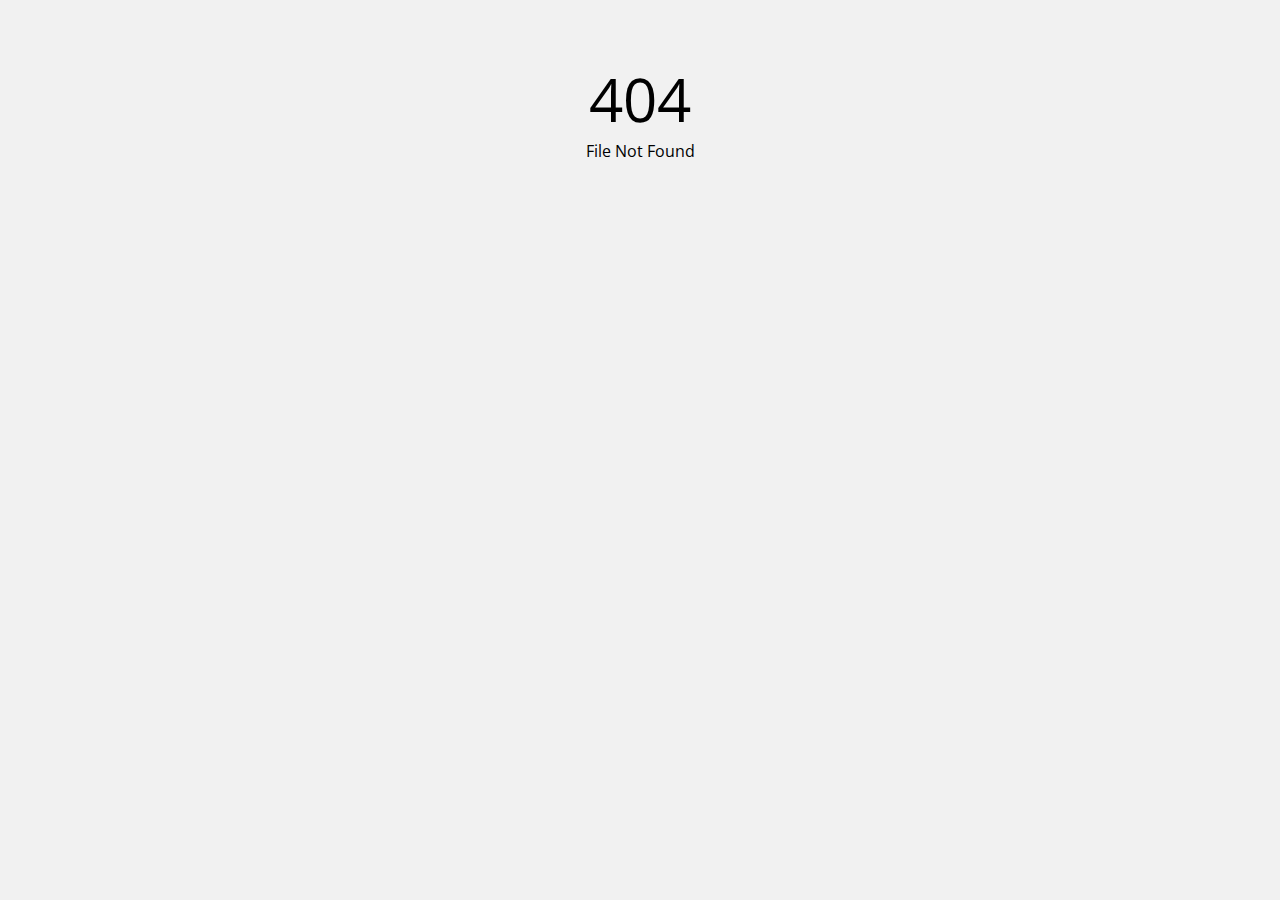
<file: 404_not_found.html>
<!DOCTYPE html>
<html>
<head>
	<title>404</title>
	<link href="https://fonts.googleapis.com/css2?family=Open+Sans:wght@300;400;600&display=swap" rel="stylesheet">
	<link rel="icon" type="image/png" href="pic/favicon.png" sizes="64x64">
	<meta content="width=device-width,initial-scale=1" name="viewport">
	<meta charset="utf-8">
</head>
<body style="font-family: 'Open Sans', sans-serif; display: flex;flex-direction: column;justify-content: center; padding-top: 50px; background: #f1f1f1">
	<span style="text-align: center; font-size: 60px;">404</span>
	<span style="text-align: center;">File Not Found</span>
</body>
</html>
</file>
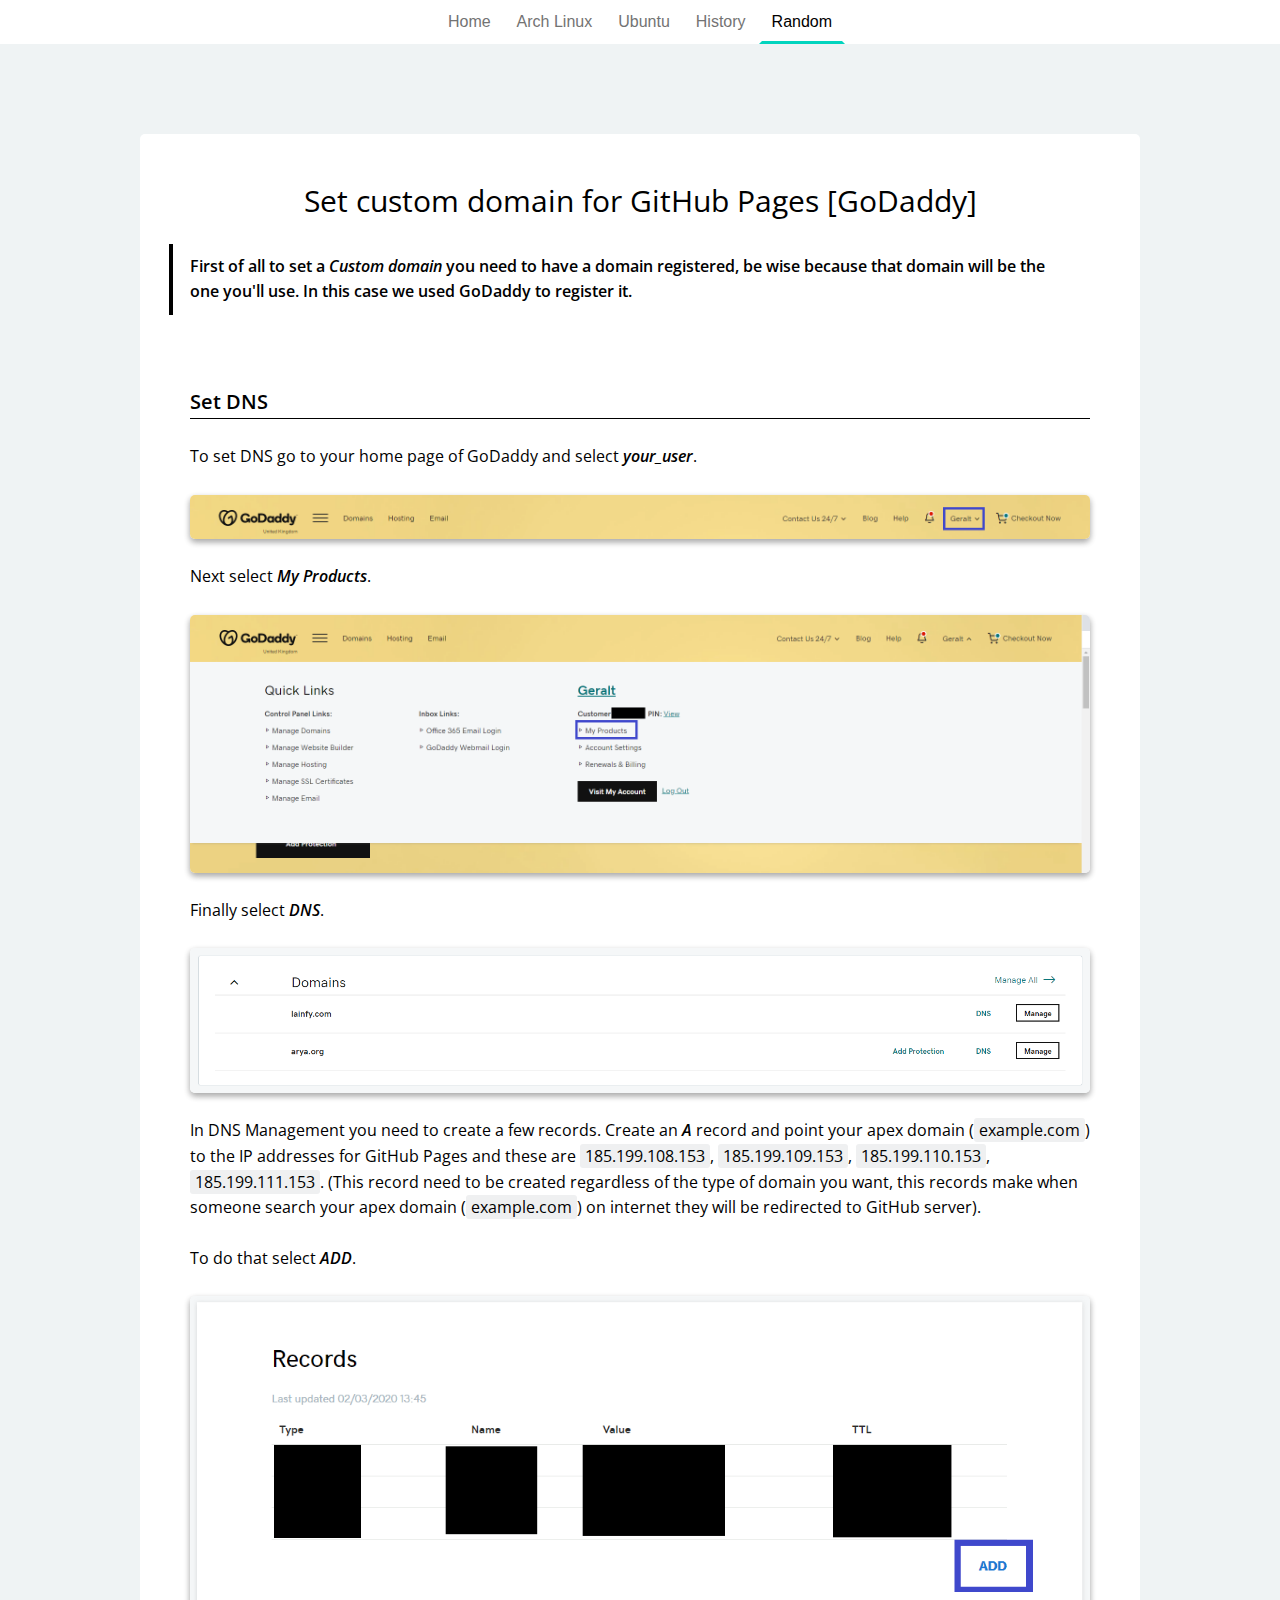
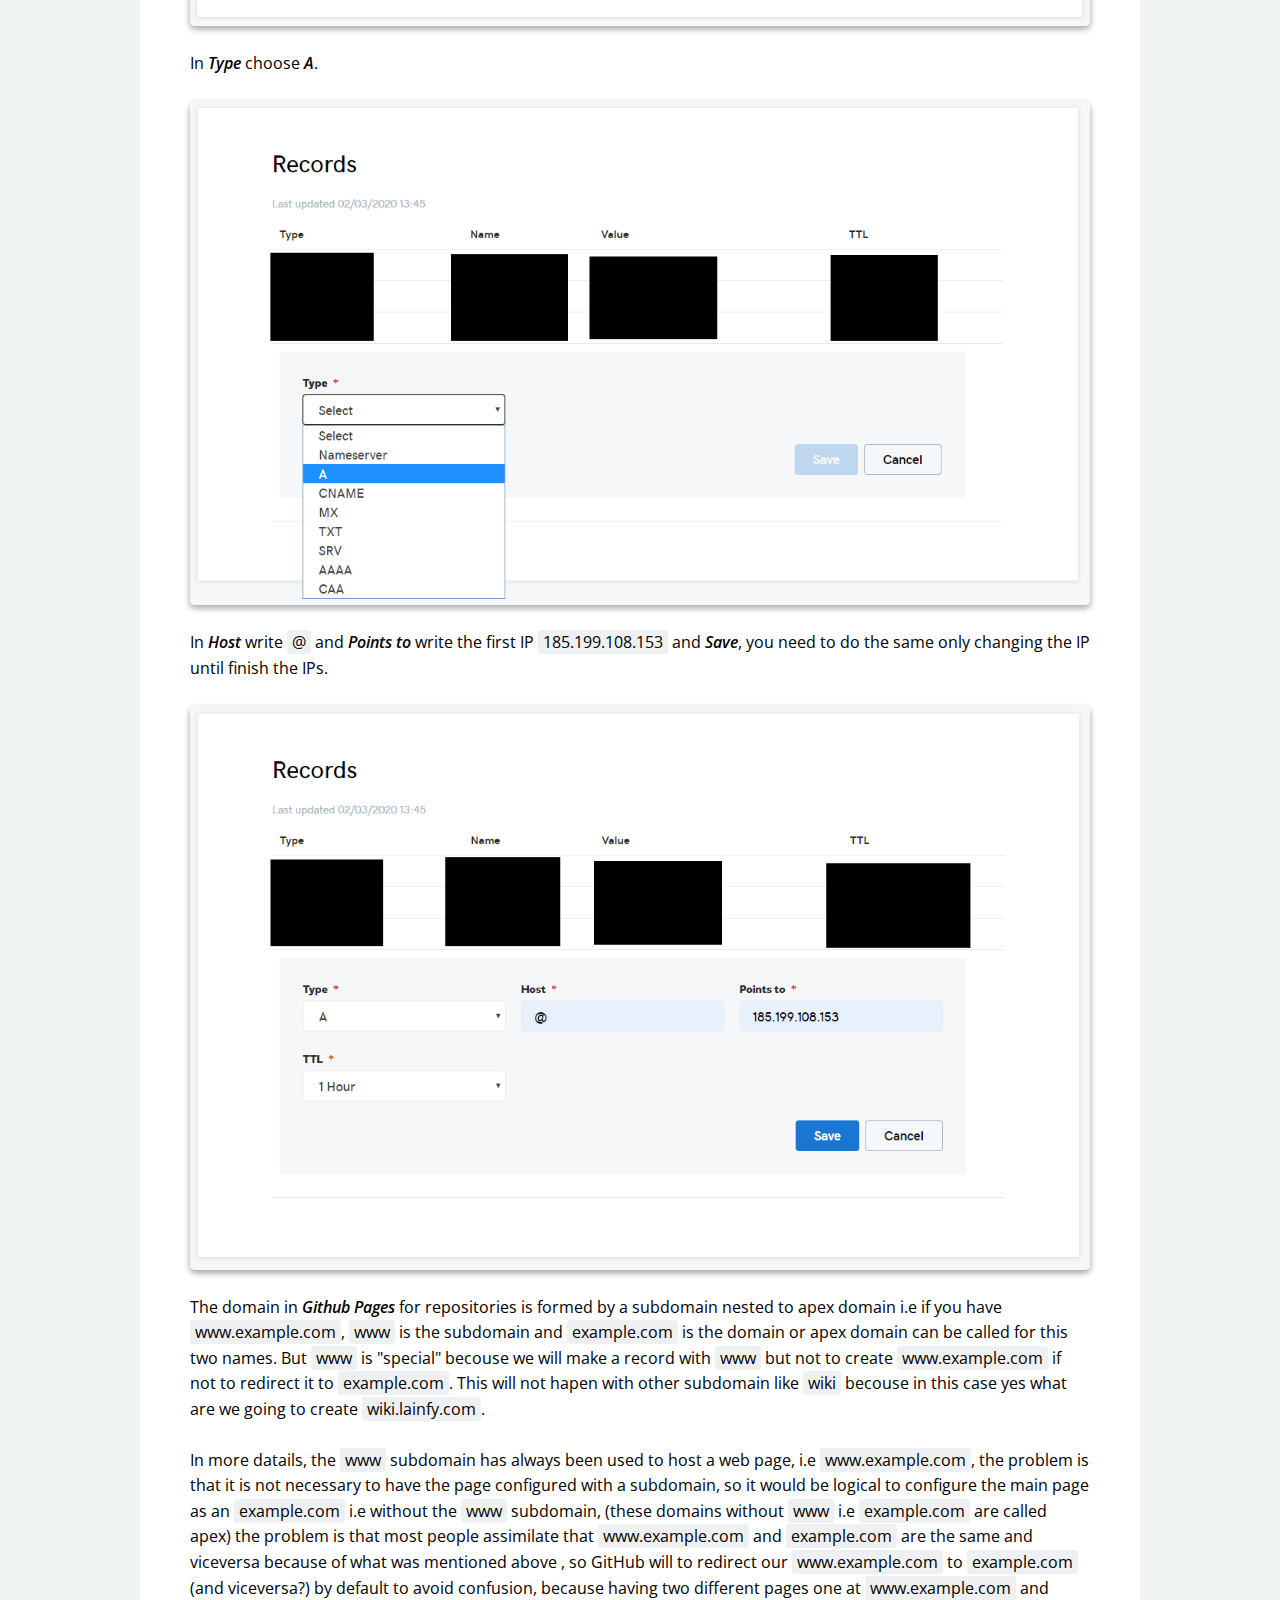
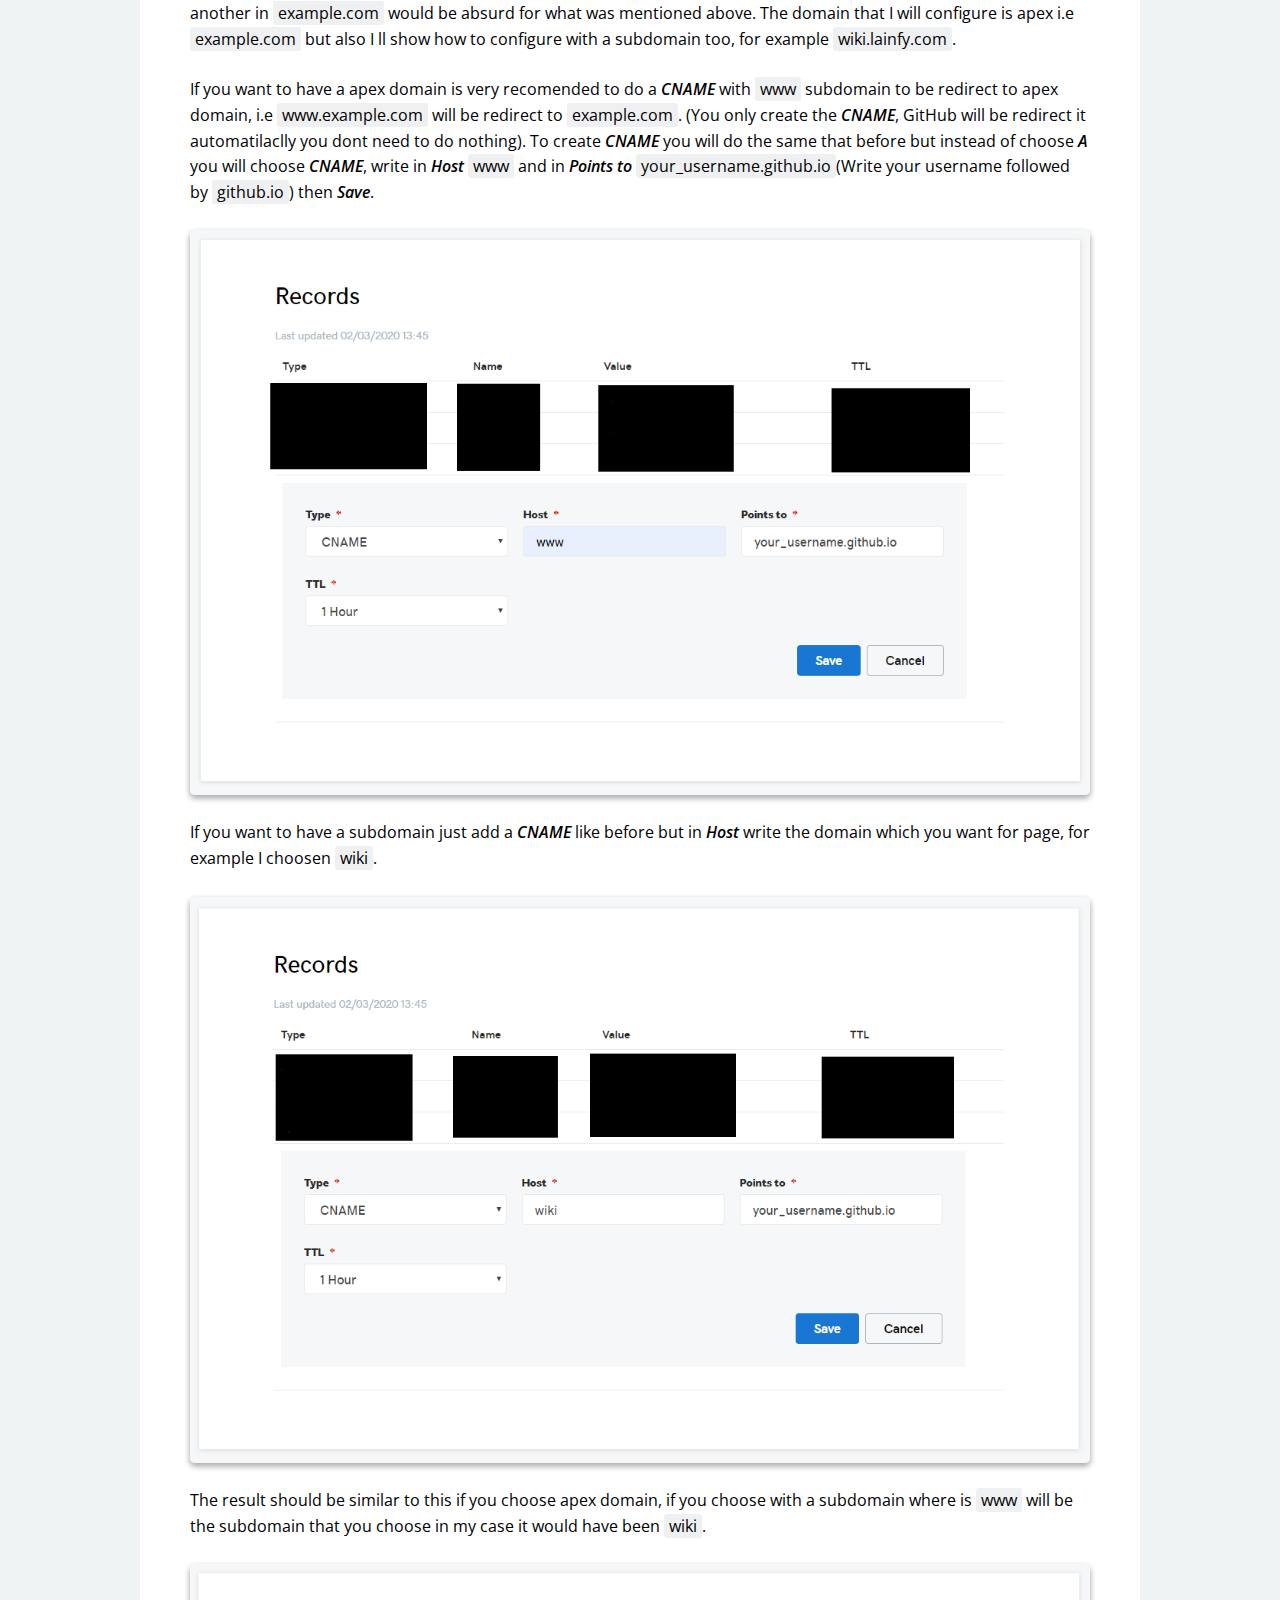
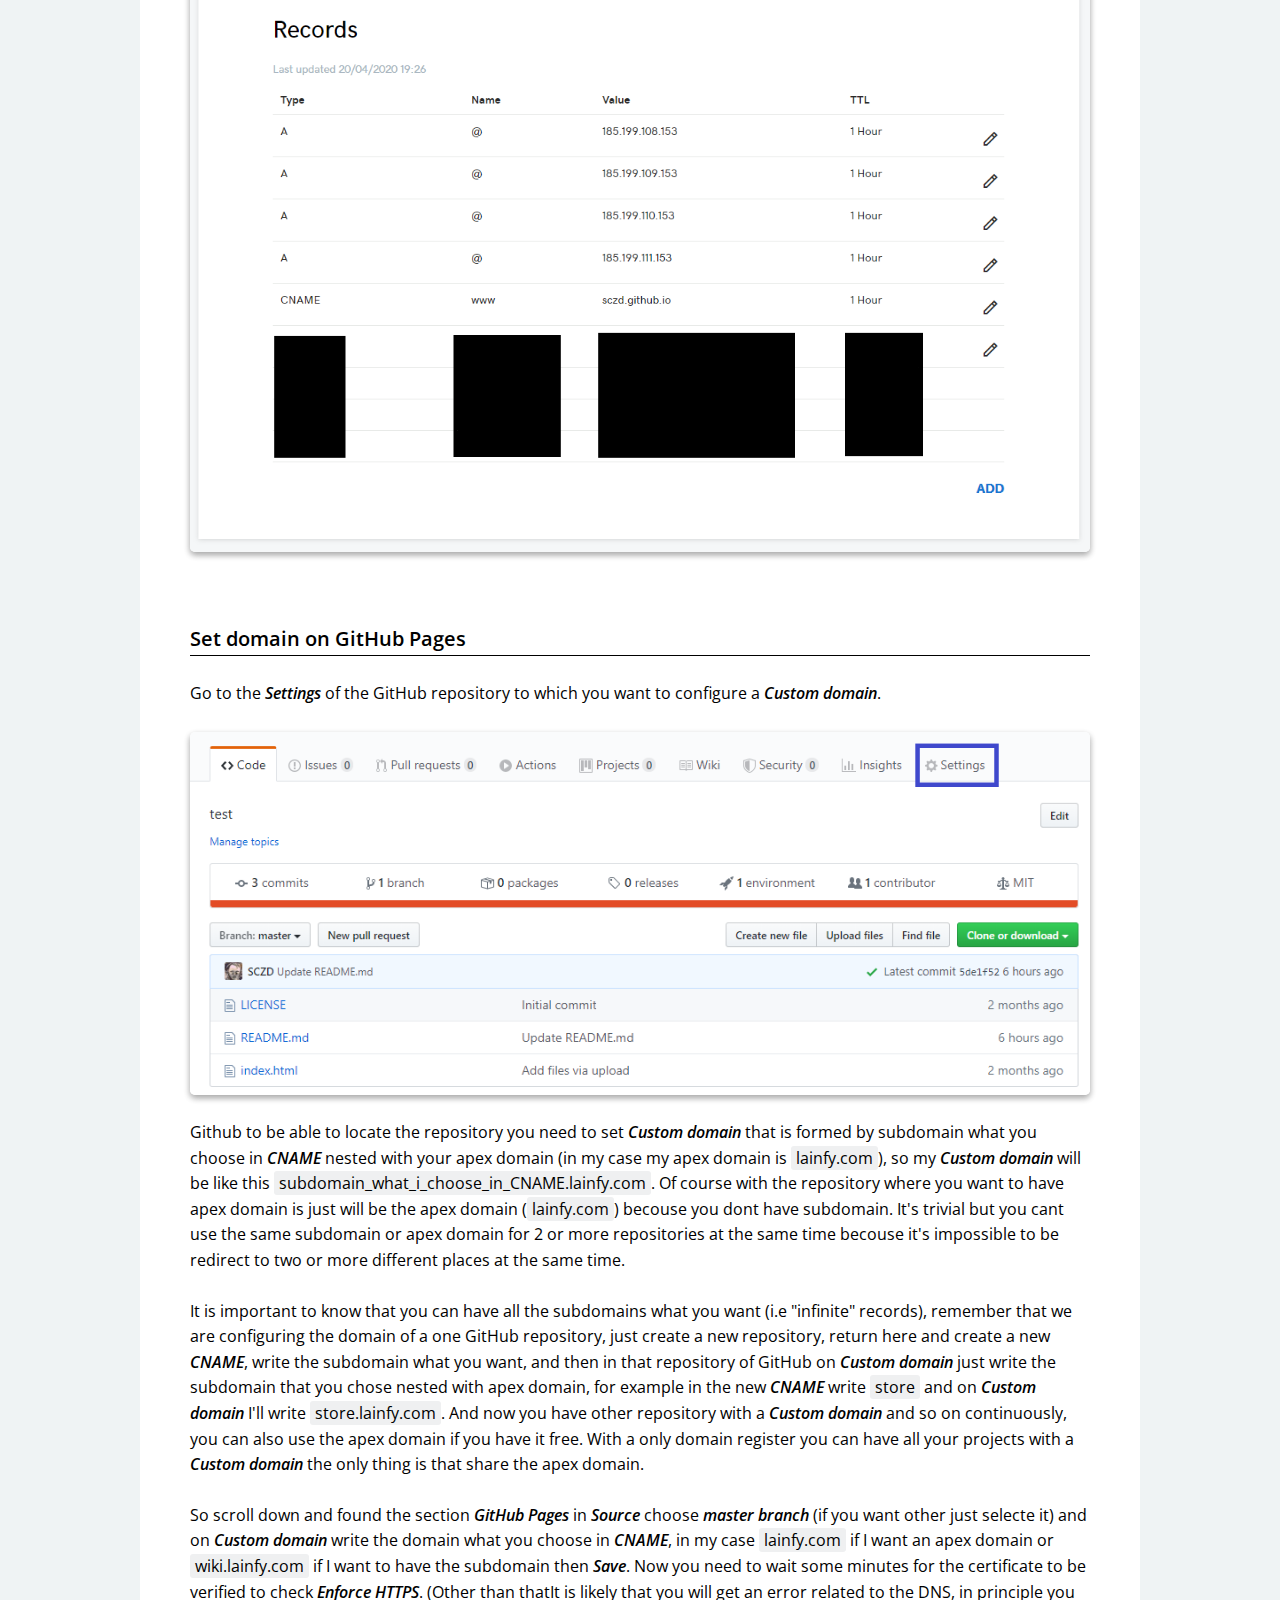
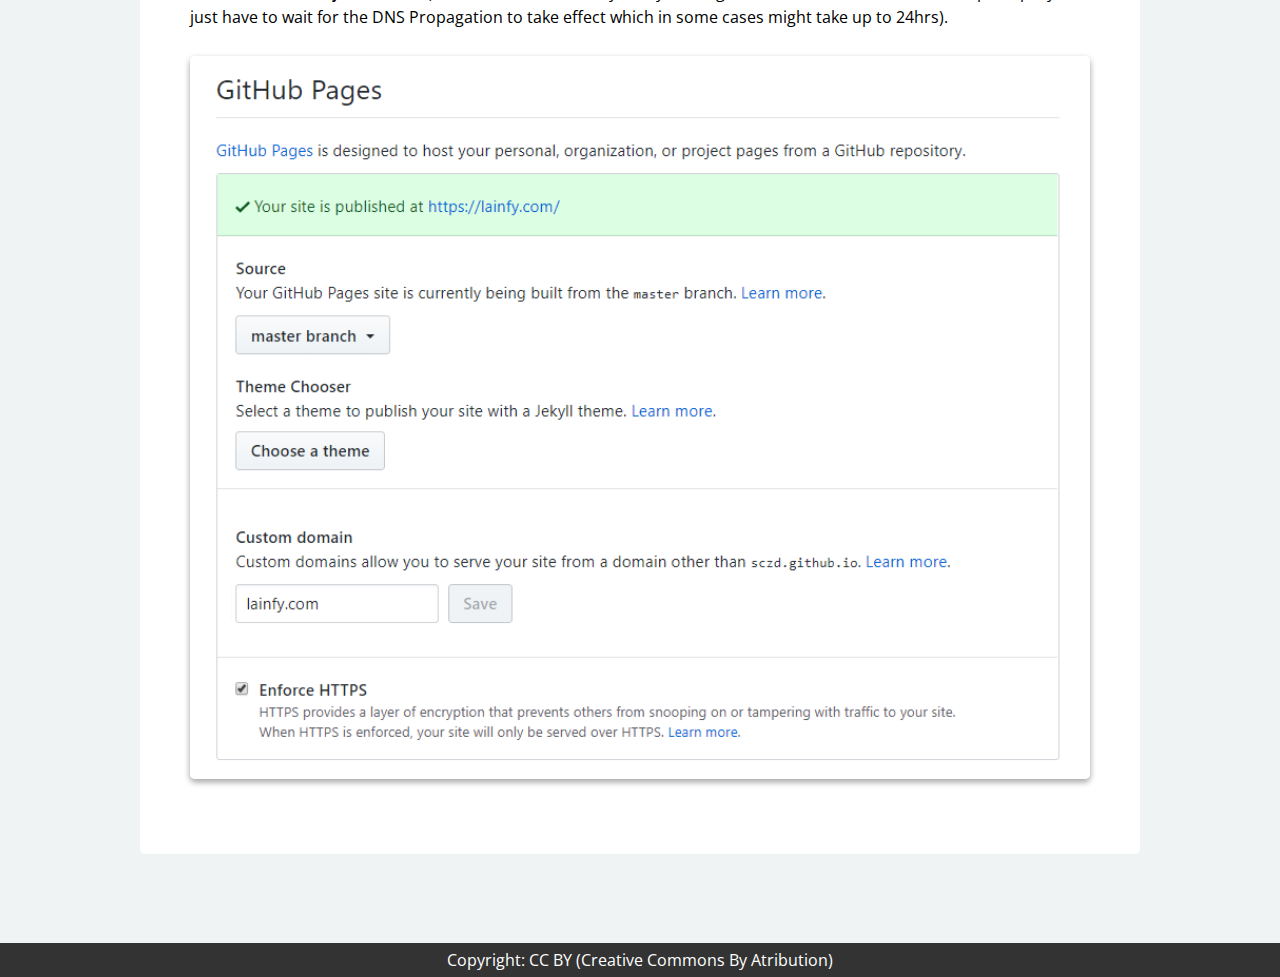
<file: pag/random/how_to_set_custom_domain_github_pages_goddady.html>
<!DOCTYPE html>
<html>
<head>
	<title></title>
	<meta charset="utf-8">
	<link rel="icon" type="image/png" href="pic/favicon.png" sizes="64x64">
	<meta content="width=device-width,initial-scale=1" name="viewport">
	<link rel="stylesheet" type="text/css" href="../../css/normalize.css">
	<link rel="stylesheet" type="text/css" href="../../css/style.css">
	<script type="text/javascript" src="../../javascript/get_name_path.js"></script>
	<link href="https://fonts.googleapis.com/css2?family=Open+Sans:wght@300;400;600&display=swap" rel="stylesheet">
</head>
<body>
	<header>
		<div class="header">
			<nav>
				<ul>
					<li class="nav-li-a-underline"><a href="../../index.html">Home</a></li>
					<li class="nav-li-b-underline"><a href="../arch_linux.html">Arch Linux</a></li>
					<li class="nav-li-c-underline"><a href="../ubuntu.html">Ubuntu</a></li>
					<li class="nav-li-d-underline"><a href="../history.html">History</a></li>
					<li class="nav-li-e-underline" id="nav-li-e-underline-s"><a id="nav-li-a" href="../random.html">Random</a></li>
				</ul>
			</nav>
		</div>
	</header>
	<div id="body">
		<div id="pdfpost">
			<div id="pdf">
				<span class="ptitle">Set custom domain for GitHub Pages [GoDaddy]</span>
				<blockquote class="pbq">
					First of all to set a <span class="pcur">Custom domain</span> you need to have a domain registered, be wise because that domain will be the one you'll use. In this case we used GoDaddy to register it.
				</blockquote>
				<span class="pmtitle">Set DNS</span>
				<p>
					To set DNS go to your home page of GoDaddy and select <span class="pcur">your_user</span>.
				</p>
				<div class="pimg">
					<img src="how_to_set_custom_domain_github_goddady/1.png">
				</div>
				<p>
					Next select <span class="pcur">My Products</span>.
				</p>
				<div class="pimg">
					<img src="how_to_set_custom_domain_github_goddady/2.png">
				</div>
				<p>
					Finally select <span class="pcur">DNS</span>.
				</p>
				<div class="pimg">
					<img src="how_to_set_custom_domain_github_goddady/3.png">
				</div>
				<p>
					In DNS Management you need to create a few records. Create an <span class="pcur">A</span> record and point your apex domain (<span class="phl">example.com</span>) to the IP addresses for GitHub Pages and these are <span class="phl">185.199.108.153</span>, <span class="phl">185.199.109.153</span>, <span class="phl">185.199.110.153</span>, <span class="phl">185.199.111.153</span>. (This record need to be created regardless of the type of domain you want, this records make when someone search your apex domain (<span class="phl">example.com</span>) on internet they will be redirected to GitHub server).
				</p>
				<p>
					To do that select <span class="pcur">ADD</span>.
				</p>
				<div class="pimg">
					<img src="how_to_set_custom_domain_github_goddady/4.png">
				</div>
				<p>
					In <span class="pcur">Type</span> choose <span class="pcur">A</span>.
				</p>
				<div class="pimg">
					<img src="how_to_set_custom_domain_github_goddady/5.png">
				</div>
				<p>
					In <span class="pcur">Host</span> write <span class="phl">@</span> and <span class="pcur">Points to</span> write the first IP <span class="phl">185.199.108.153</span> and <span class="pcur">Save</span>, you need to do the same only changing the IP until finish the IPs.
				</p>
				<div class="pimg">
					<img src="how_to_set_custom_domain_github_goddady/6.png">
				</div>
				<p>
					The domain in <span class="pcur">Github Pages</span> for repositories is formed by a subdomain nested to apex domain i.e if you have <span class="phl">www.example.com</span>, <span class="phl">www</span> is the subdomain and <span class="phl">example.com</span> is the domain or apex domain can be called for this two names. But <span class="phl">www</span> is "special" becouse we will make a record with <span class="phl">www</span> but not to create <span class="phl">www.example.com</span> if not to redirect it to <span class="phl">example.com</span>. This will not hapen with other subdomain like <span class="phl">wiki</span> becouse in this case yes what are we going to create <span class="phl">wiki.lainfy.com</span>.
				</p>
				<p>
					In more datails, the <span class="phl">www</span> subdomain has always been used to host a web page, i.e <span class="phl">www.example.com</span>, the problem is that it is not necessary to have the page configured with a subdomain, so it would be logical to configure the main page as an <span class="phl">example.com</span> i.e without the <span class="phl">www</span> subdomain, (these domains without <span class="phl">www</span> i.e <span class="phl">example.com</span> are called apex) the problem is that most people assimilate that <span class="phl">www.example.com</span> and <span class="phl">example.com</span> are the same and viceversa because of what was mentioned above , so GitHub will to redirect our <span class="phl">www.example.com</span> to <span class="phl">example.com</span> (and viceversa?) by default to avoid confusion, because having two different pages one at <span class="phl">www.example.com</span> and another in <span class="phl">example.com</span> would be absurd for what was mentioned above. The domain that I will configure is apex i.e <span class="phl">example.com</span> but also I ll show how to configure with a subdomain too, for example <span class="phl">wiki.lainfy.com</span>.
				</p>
				<p>
					If you want to have a apex domain is very recomended to do a <span class="pcur">CNAME</span> with <span class="phl">www</span> subdomain to be redirect to apex domain, i.e <span class="phl">www.example.com</span> will be redirect to <span class="phl">example.com</span>. (You only create the <span class="pcur">CNAME</span>, GitHub will be redirect it automatilaclly you dont need to do nothing). To create <span class="pcur">CNAME</span> you will do the same that before but instead of choose <span class="pcur">A</span> you will choose <span class="pcur">CNAME</span>, write in <span class="pcur">Host</span> <span class="phl">www</span> and in <span class="pcur">Points to</span> <span class="phl">your_username.github.io</span>(Write your username followed by <span class="phl">github.io</span>) then <span class="pcur">Save</span>.
				</p>
				<div class="pimg">
					<img src="how_to_set_custom_domain_github_goddady/8.png">
				</div>
				<p>
					If you want to have a subdomain just add a <span class="pcur">CNAME</span> like before but in <span class="pcur">Host</span> write the domain which you want for page, for example I choosen <span class="phl">wiki</span>.
				</p>
				<div class="pimg">
					<img src="how_to_set_custom_domain_github_goddady/9.png">
				</div>
				<p>
					The result should be similar to this if you choose apex domain, if you choose with a subdomain where is <span class="phl">www</span> will be the subdomain that you choose in my case it would have been <span class="phl">wiki</span>.
				</p>
				<div class="pimg">
					<img src="how_to_set_custom_domain_github_goddady/7.png">
				</div>
				<!--  -->
				<span class="pmtitle">Set domain on GitHub Pages</span>
				<p>
					Go to the <span class="pcur">Settings</span> of the GitHub repository to which you want to configure a <span class="pcur">Custom domain</span>.
				</p>
				<div class="pimg">
					<img src="how_to_set_custom_domain_github_goddady/10.png">
				</div>
				<p>
					Github to be able to locate the repository you need to set <span class="pcur">Custom domain</span> that is formed by subdomain what you choose in <span class="pcur">CNAME</span> nested with your apex domain (in my case my apex domain is <span class="phl">lainfy.com</span>), so my <span class="pcur">Custom domain</span> will be like this <span class="phl">subdomain_what_i_choose_in_CNAME.lainfy.com</span>. Of course with the repository where you want to have apex domain is just will be the apex domain (<span class="phl">lainfy.com</span>) becouse you dont have subdomain. It's trivial but you cant use the same subdomain or apex domain for 2 or more repositories at the same time becouse it's impossible to be redirect to two or more different places at the same time.
				</p>
				<p>
					It is important to know that you can have all the subdomains what you want (i.e "infinite" records), remember that we are configuring the domain of a one GitHub repository, just create a new repository, return here and create a new <span class="pcur">CNAME</span>, write the subdomain what you want, and then in that repository of GitHub on <span class="pcur">Custom domain</span> just write the subdomain that you chose nested with apex domain, for example in the new <span class="pcur">CNAME</span> write <span class="phl">store</span> and on <span class="pcur">Custom domain</span> I'll write <span class="phl">store.lainfy.com</span>. And now you have other repository with a <span class="pcur">Custom domain</span> and so on continuously, you can also use the apex domain if you have it free. With a only domain register you can have all your projects with a <span class="pcur">Custom domain</span> the only thing is that share the apex domain.
				</p>
				<p>
					So scroll down and found the section <span class="pcur">GitHub Pages</span> in <span class="pcur">Source</span> choose <span class="pcur">master branch</span> (if you want other just selecte it) and on <span class="pcur">Custom domain</span> write the domain what you choose in <span class="pcur">CNAME</span>, in my case <span class="phl">lainfy.com</span> if I want an apex domain or <span class="phl">wiki.lainfy.com</span> if I want to have the subdomain then <span class="pcur">Save</span>. Now you need to wait some minutes for the certificate to be verified to check <span class="pcur">Enforce HTTPS</span>. (Other than thatIt is likely that you will get an error related to the DNS, in principle you just have to wait for the DNS Propagation to take effect which in some cases might take up to 24hrs).
				</p>
				<div class="pimg">
					<img src="how_to_set_custom_domain_github_goddady/11.png">
				</div>
			</div>
		</div>
	</div>
	<footer>
		<div id="footer">Copyright: CC BY (Creative Commons By Atribution)</div>
	</footer>
</body>
</html>
</file>
<file: css/style.css>
:root {
	--body-backg-color: #ffffff;
	--header-backg-color: #ffffff;
	--header-li-a-color: #737373;
	--header-nav-li-a-color: #000000;
	--header-nav-li-b-color: #7367f0;
	--header-nav-li-c-color: #f06767;
	--header-nav-li-d-color: #f067de;
	--header-nav-li-e-color: #02d4be;
	--header-nav-li-a-s-color: #000000;
	--header-nav-li-b-s-color: #7367f0;
	--header-nav-li-c-s-color: #f06767;
	--header-nav-li-d-s-color: #f067de;
	--header-nav-li-e-s-color: #02d4be;
	--header-nav-li-home-color: #000000;
	--header-nav-li-color: #000000;
	--id-body-backg-color: #EFF3F4;
	--hpost-p-backg-color: #202124;
	--hpost-p-color:  #ffffff;
	--postask-backg-color: #ffffff;
	--askdate-color: #909090;
	--askread-color: #ffffff;
	/*Background*/
	--askread-al-backg-color: #7367f0;
	--askread-ub-backg-color: #f06767;
	--askread-hy-backg-color: #f067de;
	--askread-rd-backg-color: #02d4be;
	/**/
	--pdf-backg-color: #ffffff;
	--pmtitle-underline-color: #000000;
	--phl-backg-color: #eff0f1;
	--pimg-a-backg-color: rgba(0,0,0,0.16);
	--pimg-b-backg-color: rgba(0,0,0,0.23);
	--pimg-hover-a-backg-color: rgba(0,0,0,0.25);
	--pimg-hover-b-backg-color: rgba(0,0,0,0.22);
	--pbq-line-color: #000000;


	--footer-backg-color: #333333;
	--id-footer-color: #ffffff;
}
* {
	box-sizing: border-box;
}
::-webkit-scrollbar {
	width: 5px;
}
::-webkit-scrollbar-thumb {
	background: #666;
	border-radius: 0px;
}
::-webkit-scrollbar-track {
	background: #ddd;
	margin: 0 0;
}
body {
	position: relative;
	font-family: 'Open Sans', sans-serif;
	font-size: 16px;
	color: #000000;
	background: var(--body-backg-color);
	min-height: 100vh;
	padding-bottom: 33px;
}
header {
	position: relative;
	width: 100%;
	background: var(--header-backg-color);
}
.header {
	display: flex;
	justify-content: center;
}
.header > nav > ul {
	display: flex;
	list-style: none;
	padding: 0;
    margin: 0;
}
.header > nav > ul > li {
	display: flex;
	border: 3px solid transparent;
}
.header > nav > ul > li > a {
	font-family: sans-serif;
	font-weight: 300;
	color: var(--header-li-a-color); 
	text-decoration: none;
	padding: 10px 10px;
}
.nav-li-a-underline:hover {
	border-bottom: 3px solid var(--header-nav-li-a-color);
}
.nav-li-b-underline:hover {
	border-bottom: 3px solid var(--header-nav-li-b-color);
}
.nav-li-c-underline:hover {
	border-bottom: 3px solid var(--header-nav-li-c-color);
}
.nav-li-d-underline:hover {
	border-bottom: 3px solid var(--header-nav-li-d-color);
}
.nav-li-e-underline:hover {
	border-bottom: 3px solid var(--header-nav-li-e-color);
}
#nav-li-a-underline-s{
	border-bottom: 3px solid var(--header-nav-li-a-s-color);
}
#nav-li-b-underline-s{
	border-bottom: 3px solid var(--header-nav-li-b-s-color);
}
#nav-li-c-underline-s{
	border-bottom: 3px solid var(--header-nav-li-c-s-color);
}
#nav-li-d-underline-s{
	border-bottom: 3px solid var(--header-nav-li-d-s-color);
}
#nav-li-e-underline-s{
	border-bottom: 3px solid var(--header-nav-li-e-s-color);
}
#nav-li-a-home{
	font-weight: 600;
	color: var(--header-nav-li-home-color);
}
#nav-li-a{
	font-weight: 500;
	color: var(--header-nav-li-color);
}
#body{
	display: flex;
	justify-content: center;
	width: 100%;
	background: var(--id-body-backg-color);
	min-height: calc(100vh - calc(33px + 44px));
}
#hpost{
	display: flex;
	flex-direction: column;
	align-items: center;
	width: 1000px;
	padding: 25px;
}
#hpost > p {
	line-height: 1.6;
	border-radius: 5px;
	padding: 20px;
	background: var(--hpost-p-backg-color);
	color: var(--hpost-p-color);
	margin-top: 0;
	margin-bottom: 25px;
}
#post {
	display: flex;
	flex-direction: column;
	align-items: center;
	width: 1000px;
	padding: 90px 25px;
}
.postask {
	display: flex;
    flex-direction: column;
    padding: 20px;
	margin-bottom: 50px;
	border-radius: 5px;
	background: var(--postask-backg-color);
}
.asktitle {
	font-size: 22px;
	font-weight: 800;
}
.askdate {
	margin-top: 0.6em;
	color: var(--askdate-color);
}
.postask > p {
	line-height: 1.6;
}
.askread{
	padding: 15px 20px 15px 20px;
	text-decoration: none;
	color: var(--askread-color);
    border-radius: 3px;
    display: flex;
    justify-content: center;
    width: 175px;
}
/*Background*/
.askread_al{
	background: var(--askread-al-backg-color);	
}
.askread_ub{
	background: var(--askread-ub-backg-color);
}
.askread_hy{
	background: var(--askread-hy-backg-color);
}
.askread_rd{
	background: var(--askread-rd-backg-color);	
}
/*---------------*/
.askread_al:hover{
	box-shadow: var(--askread-al-backg-color) 0 10px 20px -8px;	
}
.askread_ub:hover{
	box-shadow: var(--askread-ub-backg-color) 0 10px 20px -8px;
}
.askread_hy:hover{
	box-shadow: var(--askread-hy-backg-color) 0 10px 20px -8px;
}
.askread_rd:hover{
	box-shadow: var(--askread-rd-backg-color) 0 10px 20px -8px;	
}
/**/
/* PDF*/
#pdfpost{
	width: 1000px;
	padding: 90px 0px;
}
#pdf{
	position: relative;
	display: flex;
	flex-direction: column;
	width: 100%;
	padding: 50px;
	border-radius: 5px;
	background: var(--pdf-backg-color);
}
#pdf > p {
	margin-bottom: 25px;
    line-height: 1.6;
    margin-top: 0;
}

/*STYLE OF WRITTING!*/
.ptitle{
	font-size: 30px;
    margin-bottom: 25px;
    text-align: center;
}
.pmtitle{
	font-size: 20px;
	font-weight: 600;
	margin-top: 50px;
	margin-bottom: 25px;
	padding-bottom: 5px;
	border-bottom: 1px solid var(--pmtitle-underline-color);
}
.pcur{
	font-style: italic;
	font-weight: 600;
}
.phl{
	background: var(--phl-backg-color);
	padding: 1px 5px;
	border-radius: 3px;
}
.pbold{
	font-weight: 600;
}
.pol{
	margin-bottom: 25px;
	margin-top: 25px
}
.pol > li{
	margin: 15px 0px;
}
.pbq{
	line-height: 1.6;
    margin-bottom: 25px;
    margin-top: 0;
    font-weight: 600;
    border-left: 4px solid var(--pbq-line-color);
    padding-left: 17px;
    margin-left: -21px;
    padding-top: 10px;
    padding-bottom: 10px;
}
.pimg{
	position: relative;
	display: flex;
	width: 100%;
	margin-bottom: 25px;
	border-radius: 5px;
	box-shadow: 0 3px 6px var(--pimg-a-backg-color), 0 3px 6px var(--pimg-b-backg-color);
  	transition: all 0.3s cubic-bezier(.25,.8,.25,1);
  	overflow: hidden;
}
.pimg > img {
	width: 100%;
}
.pimg:hover{
	box-shadow: 0 14px 28px var(--pimg-hover-a-backg-color), 0 10px 10px var(--pimg-hover-b-backg-color);
}
/**/
footer{
	position: absolute;
	display: flex;
	width: 100%;
	left: 0;
	bottom: 0;
	background: var(--footer-backg-color); 
	z-index: 2;
	justify-content: center;
}
#footer{
	text-align: center;
	color: var(--id-footer-color);
	padding: 7.5px 0;
}

@media(max-width: 500px){
	.header > nav > ul > li > a {
		font-size: 12px;
	}
	#hpost {
		padding: 25px 5px;
	}
	#hpost > p {
		font-size: 14px;
	}
	#post {
		padding: 25px 5px;
	}
	.asktitle {
		font-size: 20px;
	}
	.askdate {
		font-size: 12px;
	}
	.postask > p {
		font-size: 14px;
	}
	.askread {
		font-size: 14px;
		width: 100%;
	}
	#pdfpost{
		padding: 45px 0px;
	}
	#pdf {
		padding: 50px 10px;
	}
	#pdf > p {
		font-size: 14px;
	}
	/**/
	.ptitle{
		font-size: 24px;
	}
	.pmtitle{
		font-size: 20px;
	}
	.pcur{
		font-size: 14px;
	}
	.phl{
		font-size: 14px;
	}
	.pbold{
		font-size: 14px;
	}
	.pol{
		font-size: 14px;
	}
	.pbq{
		border-left: 3px solid var(--pbq-line-color);
   	 	padding-left: 15px;
    	margin-left: 0px;
    	margin-right: 19px;
    	font-size: 14px;
	}
	/**/
	#footer{
		font-size: 14px;
	}
	#body{
		min-height: calc(100vh - calc(33px + 39px))
	}
}
</file>
